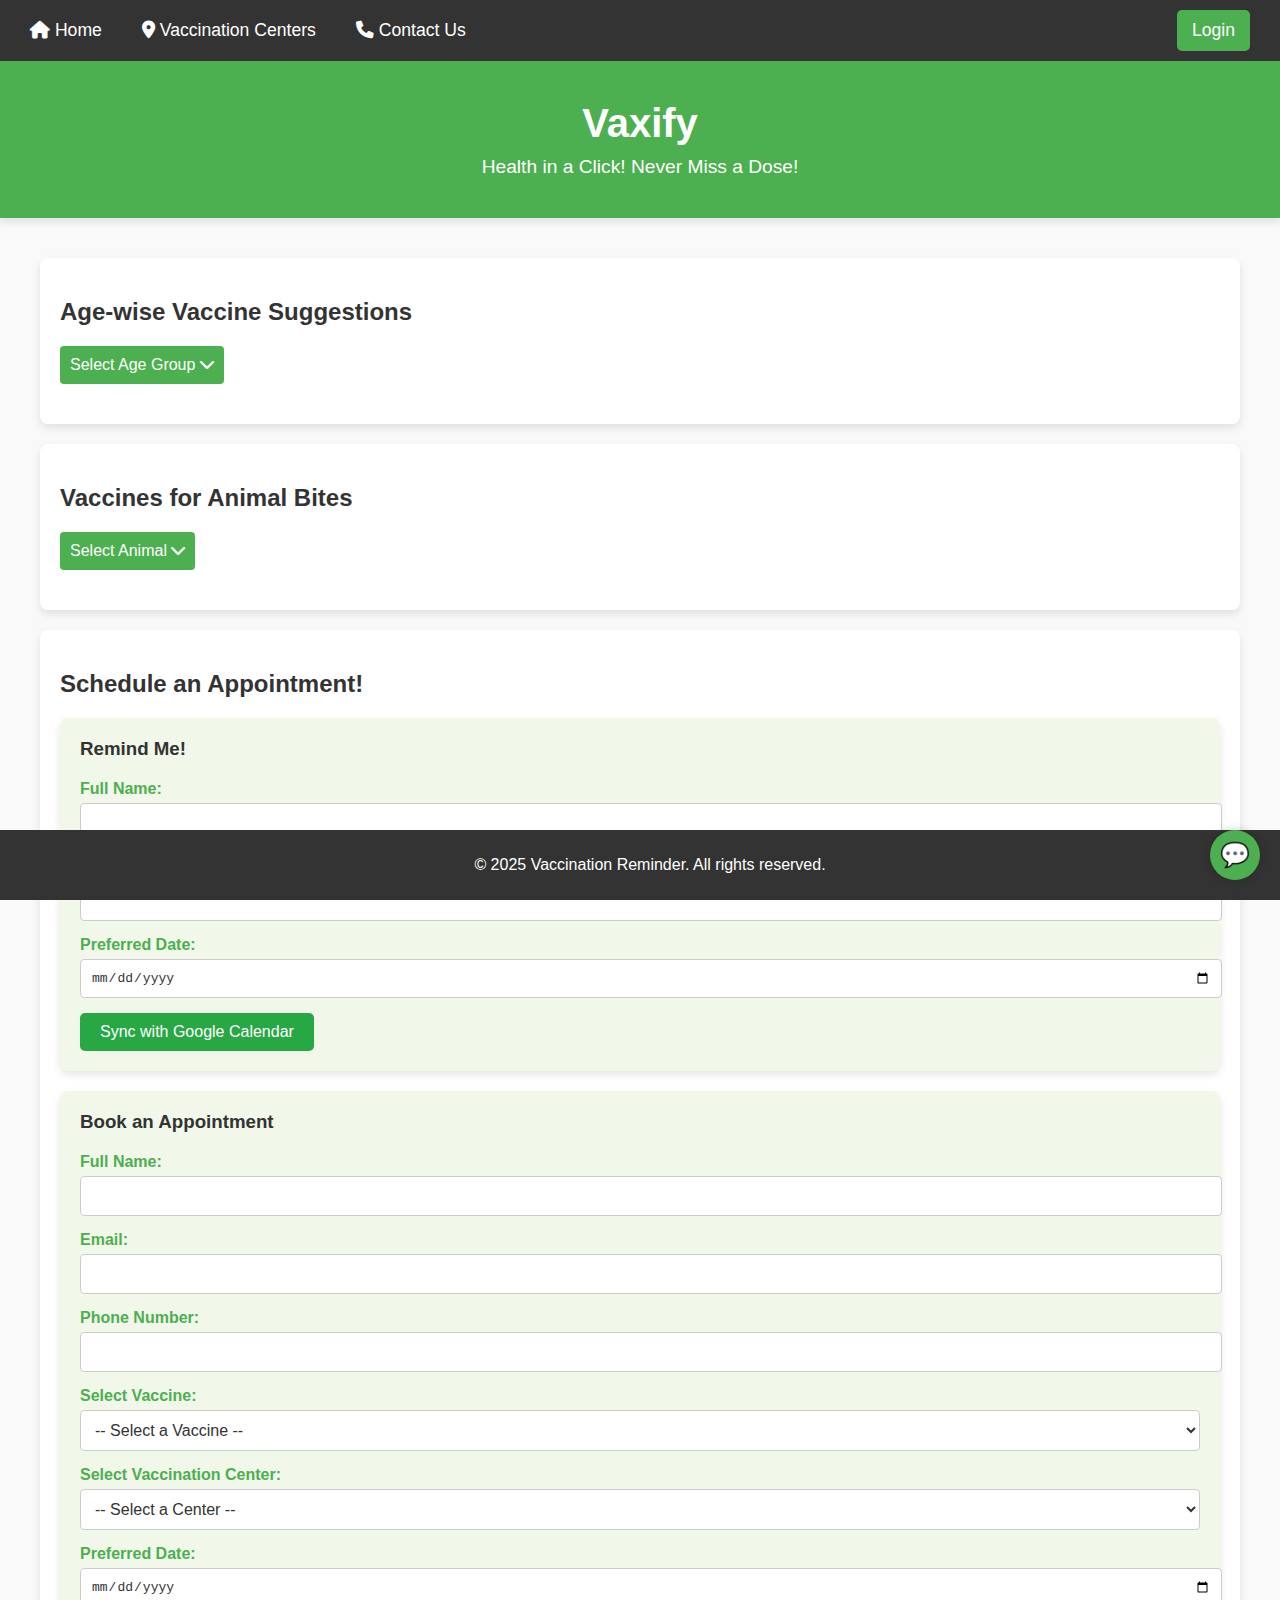
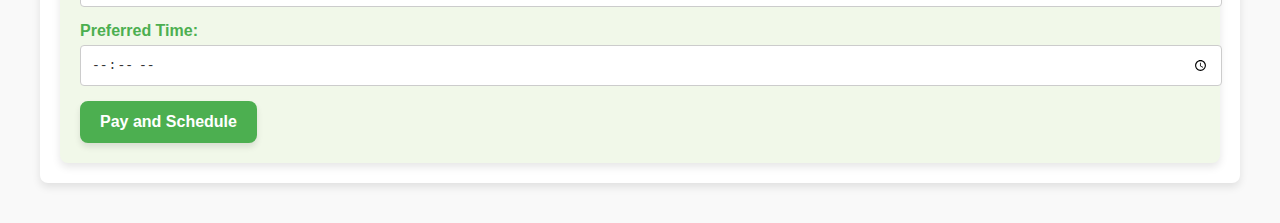
<file: index.html>
<!DOCTYPE html>
<html lang="en">
<head>
    <meta charset="UTF-8">
    <meta name="viewport" content="width=device-width, initial-scale=1.0">
    <title>VAXIFY</title>
    <link rel="stylesheet" href="https://cdnjs.cloudflare.com/ajax/libs/font-awesome/6.0.0-beta3/css/all.min.css">
    <link rel="stylesheet" href="styles.css">
    
</head>
<body>
    <!-- Navbar -->
    <nav>
        <a href='/'><i class="fas fa-home"></i> Home</a>
        <a href='/centers'><i class="fas fa-map-marker-alt"></i> Vaccination Centers</a>
        <a href='/contact'><i class="fas fa-phone"></i> Contact Us</a>
        <div class="auth-buttons">
            <span id="userNameDisplay" ></span>
            <a class='btn' href='login.html' id='loginBtn'>Login</a>

            <link rel="icon" type="image/png" href="/Users/kuhu/Downloads/vaccine.png">

           
        </div>
    </nav>

    <!-- Header -->
    <header>
        <h1>Vaxify</h1>
        <p>Health in a Click! Never Miss a Dose!</p>
    </header>

    <!-- Main Content -->
    <main>
        <button id="agentButton" onclick="toggleChat()">💬</button>

        <div id="chatContainer">
            <div id="header">Vaccine Help Bot</div>
            <div id="chatBox">
                <div>Welcome! How can I assist you with vaccine-related queries?</div>
                <div id="optionsContainer">
                    <button class="optionBtn" onclick="showVaccineInfo()">Know about vaccines</button>
                    <button class="optionBtn" onclick="callAgent()">Call an agent</button>
                </div>
            </div>
            <div id="footer">
                <span>Vaccine Bot</span>
            </div>
        </div>

        <!-- Age-wise Vaccine Suggestions -->
        <section>
            <h2>Age-wise Vaccine Suggestions</h2>
            <div class="dropdown">
                <button class="dropbtn">Select Age Group <i class="fas fa-chevron-down"></i></button>
                <div class="dropdown-content">
                    <a href="#" onclick="showVaccines('0-2')">0-2 Years</a>
                    <a href="#" onclick="showVaccines('3-18')">3-18 Years</a>
                    <a href="#" onclick="showVaccines('19-64')">19-64 Years</a>
                    <a href="#" onclick="showVaccines('65+')">65+ Years</a>
                </div>
            </div>
            <div id="vaccineList" class="vaccine-list"></div>
        </section>

        <!-- Vaccines for Animal Bites -->
        <section>
            <h2>Vaccines for Animal Bites</h2>
            <div class="dropdown">
                <button class="dropbtn">Select Animal <i class="fas fa-chevron-down"></i></button>
                <div class="dropdown-content">
                    <a href="#" onclick="showAnimalVaccines('dog')">Dog Bite</a>
                    <a href="#" onclick="showAnimalVaccines('cat')">Cat Bite</a>
                    <a href="#" onclick="showAnimalVaccines('other')">Other Animal Bites</a>
                </div>
            </div>
            <div id="animalVaccineList" class="vaccine-list"></div>
        </section>

        <!-- Appointment Section -->
        <section>
            <h2>Schedule an Appointment!</h2>
            <div class="appointment-box">
                <h3>Remind Me!</h3>
                <form class="appointment-form" id="appointmentForm">
                    <label for="name">Full Name:</label>
                    <input type="text" id="name" name="name" required>

                    <label for="email">Email:</label>
                    <input type="email" id="email" name="email" required>

                    <label for="date">Preferred Date:</label>
                    <input type="date" id="date" name="date" required>

                    <div id="syncSection">
                        <a
                            href="https://calendar.google.com/calendar/u/0/r"
                            target="_blank"
                            class="sync-link"
                        >
                            Sync with Google Calendar
                        </a>
                    </div>
                </form>
            </div>

            <div class="appointment-box">
                <h3>Book an Appointment</h3>
                <form class="appointment-form" id="paymentForm">
                    <label for="name">Full Name:</label>
                    <input type="text" id="name" name="name" required>

                    <label for="email">Email:</label>
                    <input type="email" id="email" name="email" required>

                    <label for="phone">Phone Number:</label>
                    <input type="tel" id="phone" name="phone" required>

                    <label for="vaccine">Select Vaccine:</label>
                    <select id="vaccine" name="vaccine" required>
                        <option value="">-- Select a Vaccine --</option>
                        <option value="Hepatitis B">Hepatitis B</option>
                        <option value="DTaP">DTaP (Diphtheria, Tetanus, Pertussis)</option>
                        <option value="Hib">Hib (Haemophilus influenzae type b)</option>
                        <option value="IPV">IPV (Polio)</option>
                        <option value="PCV">PCV (Pneumococcal)</option>
                        <option value="RV">RV (Rotavirus)</option>
                        <option value="MMR">MMR (Measles, Mumps, Rubella)</option>
                        <option value="Varicella">Varicella (Chickenpox)</option>
                        <option value="Hepatitis A">Hepatitis A</option>
                        <option value="HPV">HPV (Human Papillomavirus)</option>
                        <option value="MenACWY">MenACWY (Meningococcal)</option>
                        <option value="Tdap">Tdap (Tetanus, Diphtheria, Pertussis)</option>
                        <option value="Influenza">Influenza (Flu)</option>
                        <option value="Shingles">Shingles</option>
                        <option value="Pneumococcal">Pneumococcal (Pneumonia)</option>
                        <option value="COVID-19">COVID-19</option>
                        <option value="Rabies">Rabies</option>
                        <option value="Tetanus">Tetanus</option>
                    </select>

                    <label for="center">Select Vaccination Center:</label>
                    <select id="center" name="center" required>
                        <option value="">-- Select a Center --</option>
                        <option value="Center A">Center A</option>
                        <option value="Center B">Center B</option>
                        <option value="Center C">Center C</option>
                    </select>

                    <label for="date">Preferred Date:</label>
                    <input type="date" id="date" name="date" required>

                    <label for="time">Preferred Time:</label>
                    <input type="time" id="time" name="time" required>

                    <div id="paymentSection">
                        <a href="https://buymeacoffee.com/vaxify" target="_blank" class="payment-button">Pay and Schedule</a>
                    </div>
                </form>
            </div>
        </section>
    </main>

    <!-- Footer -->
    <footer>
        <p>&copy; 2025 Vaccination Reminder. All rights reserved.</p>
    </footer>

    <script src="script.js"></script>

    <script src="https://widget.cxgenie.ai/widget.js" data-aid="e829c883-07fc-4966-bffd-6e19521ae146"data-lang="en"></script>

</body>
</html>
</file>
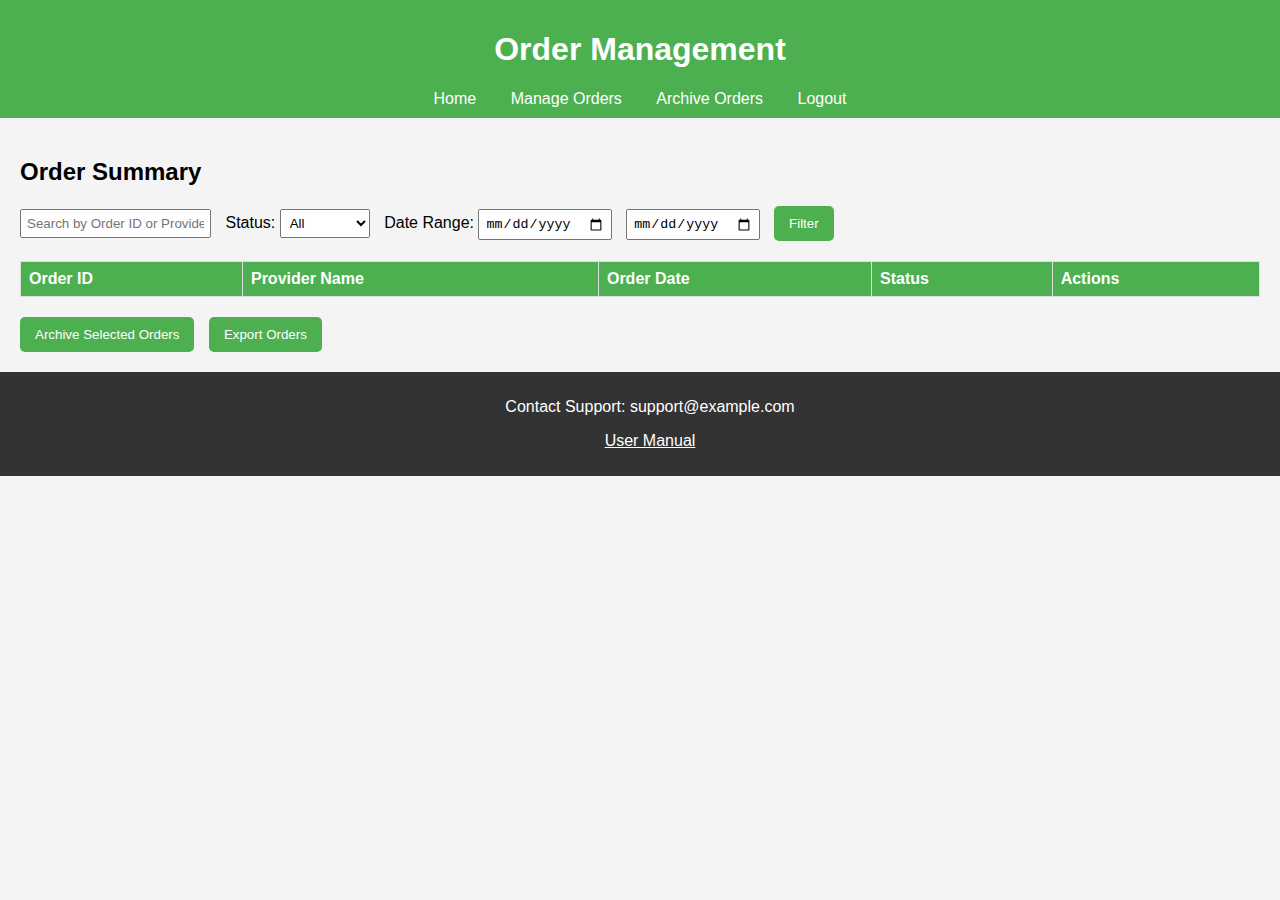
<file: admin.html>
<!DOCTYPE html>
<html lang="en">
<head>
    <meta charset="UTF-8">
    <meta name="viewport" content="width=device-width, initial-scale=1.0">
    <title>Order Management</title>
    <style>
        body {
            font-family: Arial, sans-serif;
            margin: 0;
            padding: 0;
            background-color: #f4f4f4;
        }
        header {
            background: #4CAF50; /* Green background */
            color: white;
            padding: 10px 20px;
            text-align: center;
        }
        nav a {
            color: white;
            text-decoration: none;
            margin: 0 15px;
        }
        main {
            padding: 20px;
        }
        .filter-options {
            margin-bottom: 20px;
        }
        .filter-options input, .filter-options select {
            margin-right: 10px;
            padding: 5px;
        }
        table {
            width: 100%;
            border-collapse: collapse;
            margin-bottom: 20px;
        }
        th, td {
            border: 1px solid #ddd;
            padding: 8px;
            text-align: left;
        }
        th {
            background-color: #4CAF50; /* Green header */
            color: white;
        }
        button {
            background-color: #4CAF50; /* Green button */
            color: white;
            padding: 10px 15px;
            border: none;
            border-radius: 5px;
            cursor: pointer;
            margin-right: 10px;
        }
        button:hover {
            background-color: #45a049; /* Darker green on hover */
        }
        footer {
            text-align: center;
            padding: 10px;
            background: #333;
            color: white;
            position: relative;
            bottom: 0;
            width: 100%;
        }
    </style>
</head>
<body>
    <header>
        <h1>Order Management</h1>
        <nav>
            <a href="index.html">Home</a>
            <a href="manage_orders.html">Manage Orders</a>
            <a href="archive_orders.html">Archive Orders</a>
            <a href="login.html">Logout</a>
        </nav>
    </header>

    <main>
        <section>
            <h2>Order Summary</h2>
            <div class="filter-options">
                <input type="text" id="searchInput" placeholder="Search by Order ID or Provider Name">
                <label for="status">Status:</label>
                <select id="status">
                    <option value="all">All</option>
                    <option value="pending">Pending</option>
                    <option value="approved">Approved</option>
                    <option value="shipped">Shipped</option>
                    <option value="archived">Archived</option>
                </select>
                <label for="date-range">Date Range:</label>
                <input type="date" id="start-date">
                <input type="date" id="end-date">
                <button onclick="filterOrders()">Filter</button>
            </div>
            <table id="orderTable">
                <thead>
                    <tr>
                        <th>Order ID</th>
                        <th>Provider Name</th>
                        <th>Order Date</th>
                        <th>Status</th>
                        <th>Actions</th>
                    </tr>
                </thead>
                <tbody>
                    <!-- Order rows will be populated here -->
                </tbody>
            </table>
            <button id="archive-selected" onclick="archiveSelected()">Archive Selected Orders</button>
            <button id="export-orders" onclick="exportOrders()">Export Orders</button>
        </section>
    </main>

    <footer>
        <p>Contact Support: support@example.com</p>
        <p><a href="user_manual.html" style="color: white;">User  Manual</a></p>
    </footer>

    <script>
        // Sample order data
        const orders = [
            { id: 1, provider: "Provider A", date: "2023-10-01", status: "Pending" },
            { id: 2, provider: "Provider B", date: "2023-10-02", status: "Approved" },
            { id: 3, provider: "Provider C", date: "2023-10-03", status: "Shipped" },
            { id: 4, provider: "Provider D", date: "2023-10-04", status: "Archived" },
        ];

        // Function to display orders in the table
        function displayOrders() {
            const tableBody = document.querySelector('#orderTable tbody');
            tableBody.innerHTML = ""; // Clear previous content

            orders.forEach(order => {
                const row = document.createElement('tr');
                row.innerHTML = `
                    <td>${order.id}</td>
                    <td>${order.provider}</td>
                    <td>${order.date}</td>
                    <td>${order.status}</td>
                    <td>
                        <button onclick="viewOrder(${order.id})">View Details</button>
                    </td>
                `;
                tableBody.appendChild(row);
            });
        }

        // Function to filter orders based on input
        function filterOrders() {
            const searchInput = document.getElementById('searchInput').value.toLowerCase();
            const statusFilter = document.getElementById('status').value;
            const startDate = document.getElementById('start-date').value;
            const endDate = document.getElementById('end-date').value;

            const filteredOrders = orders.filter(order => {
                const matchesSearch = order.provider.toLowerCase().includes(searchInput) || order.id.toString().includes(searchInput);
                const matchesStatus = statusFilter === "all" || order.status.toLowerCase() === statusFilter.toLowerCase();
                const matchesDate = (!startDate || order.date >= startDate) && (!endDate || order.date <= endDate);
                return matchesSearch && matchesStatus && matchesDate;
            });

            const tableBody = document.querySelector('#orderTable tbody');
            tableBody.innerHTML = ""; 

            filteredOrders.forEach(order => {
                const row = document.createElement('tr');
                row.innerHTML = `
                    <td>${order.id}</td>
                    <td>${order.provider}</td>
                    <td>${order.date}</td>
                    <td>${order.status}</td>
                    <td>
                        <button onclick="viewOrder(${order.id})">View Details</button>
                    </td>
                `;
                tableBody.appendChild(row);
            });
        ```javascript
        }

        // Function to view order details
        function viewOrder(orderId) {
            const order = orders.find(o => o.id === orderId);
            if (order) {
                alert(`Order ID: ${order.id}\nProvider: ${order.provider}\nDate: ${order.date}\nStatus: ${order.status}`);
            }
        }

        // Function to archive selected orders (placeholder)
        function archiveSelected() {
            alert("Selected orders have been archived (functionality not implemented).");
        }

        // Function to export orders (placeholder)
        function exportOrders() {
            alert("Orders exported as CSV (functionality not implemented).");
        }

        // Initial display of orders
        displayOrders();
    </script>
</body>
</html>
</file>
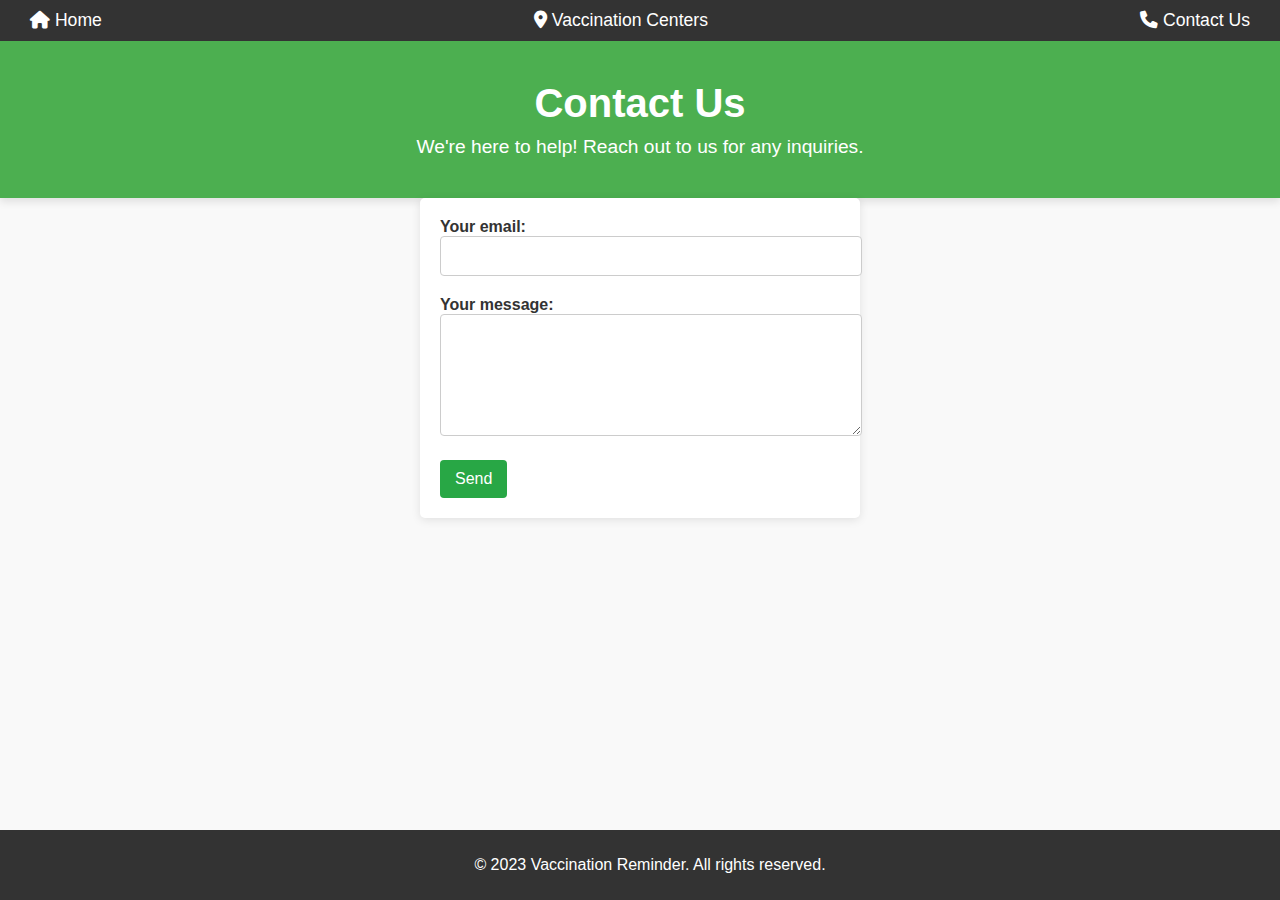
<file: contact.html>
<!DOCTYPE html>
<html lang="en">
<head>
    <meta charset="UTF-8">
    <meta name="viewport" content="width=device-width, initial-scale=1.0">
    <title>Contact Us - Vaccination Reminder</title>
    <link rel="stylesheet" href="https://cdnjs.cloudflare.com/ajax/libs/font-awesome/6.0.0-beta3/css/all.min.css">
    <link rel="stylesheet" href="styles.css">
</head>
<body>
    <!-- Navbar -->
    <nav>
        <a href="index.html"><i class="fas fa-home"></i> Home</a>
        <a href="centers.html"><i class="fas fa-map-marker-alt"></i> Vaccination Centers</a>
        <a href="contact.html"><i class="fas fa-phone"></i> Contact Us</a>
    </nav>

    <!-- Header -->
    <header>
        <h1>Contact Us</h1>
        <p>We're here to help! Reach out to us for any inquiries.</p>
    </header>

    <!-- Main Content -->
    <form action="https://formspree.io/f/xrbegopq" method="POST" class="contact-form">
  <label>
    Your email:
    <input type="email" name="email" id="email">
  </label>
  <label>
    Your message:
    <textarea name="message" id="message"></textarea>
  </label>
<button type="submit">Send</button>
</form>

    <!-- Footer -->
    <footer>
        <p>&copy; 2023 Vaccination Reminder. All rights reserved.</p>
    </footer>

    <script>
        // Function to send email
        function sendEmail() {
            const name = document.getElementById('name').value;
            const email = document.getElementById('email').value;
            const phone = document.getElementById('phone').value;
            const message = document.getElementById('message').value;

            // Replace with your email address
            const recipientEmail = "vaxify.netlify.app";

            // Create the mailto link
            const subject = `Contact Form Submission from ${name}`;
            const body = `Name: ${name}%0D%0AEmail: ${email}%0D%0APhone: ${phone}%0D%0AMessage: ${message}`;
            const mailtoLink = `mailto:${recipientEmail}?subject=${encodeURIComponent(subject)}&body=${encodeURIComponent(body)}`;

            // Open the default email client
            window.location.href = mailtoLink;

            // Clear the form
            document.getElementById('contactForm').reset();
        }
    </script>
</body>
</html>
</file>
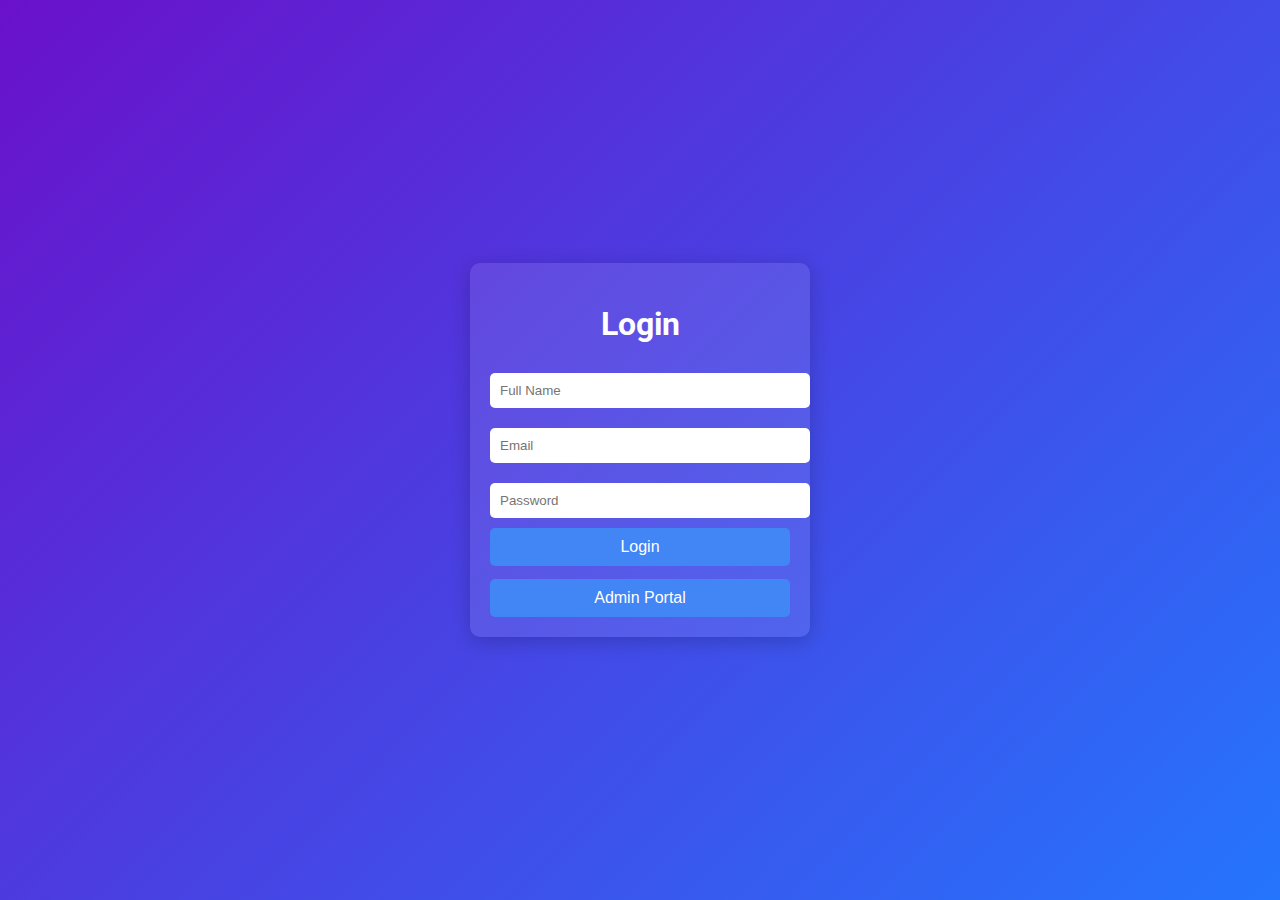
<file: login.html>
<!DOCTYPE html>
<html lang="en">
<head>
    <meta charset="UTF-8">
    <meta name="viewport" content="width=device-width, initial-scale=1.0">
    <title>Login Page</title>
    <link href="https://fonts.googleapis.com/css2?family=Roboto:wght@400;700&display=swap" rel="stylesheet">
    <style>
        body {
            display: flex;
            justify-content: center;
            align-items: center;
            height: 100vh;
            margin: 0;
            background: linear-gradient(135deg, #6a11cb, #2575fc);
            color: white;
            font-family: 'Roboto', sans-serif;
            text-align: center;
        }
        .container {
            background: rgba(255, 255, 255, 0.1);
            padding: 20px;
            border-radius: 10px;
            box-shadow: 0 4px 20px rgba(0, 0, 0, 0.2);
            width: 300px;
        }
        h1 {
            margin-bottom: 20px;
        }
        input {
            width: 100%;
            padding: 10px;
            margin: 10px 0;
            border: none;
            border-radius: 5px;
        }
        button {
            background-color: #4285F4;
            color: white;
            border: none;
            padding: 10px 20px;
            border-radius: 5px;
            cursor: pointer;
            font-size: 16px;
            transition: background-color 0.3s;
            width: 100%;
        }
        button:hover {
            background-color: #357ae8;
        }
    </style>
    <script>
        function login() {
            const name = document.getElementById("name").value;
            const email = document.getElementById("email").value;
            const password = document.getElementById("password").value;
            localStorage.setItem("userName", name);

            // Redirect to the main page after "logging in"
            window.location.href = "/"; // Change this to your main page URL
        }
    </script>
</head>
<body>
    <div class="container">
        <h1>Login</h1>
        <input type="text" id="name" placeholder="Full Name" required>
        <input type="email" id="email" placeholder="Email" required>
        <input type="password" id="password" placeholder="Password" required>
        <button onclick="login()">Login</button><pre></pre>
        <button onclick="window.open('admin.html', '_blank');">Admin Portal</button>
    </div>
</body>
</html>
</file>
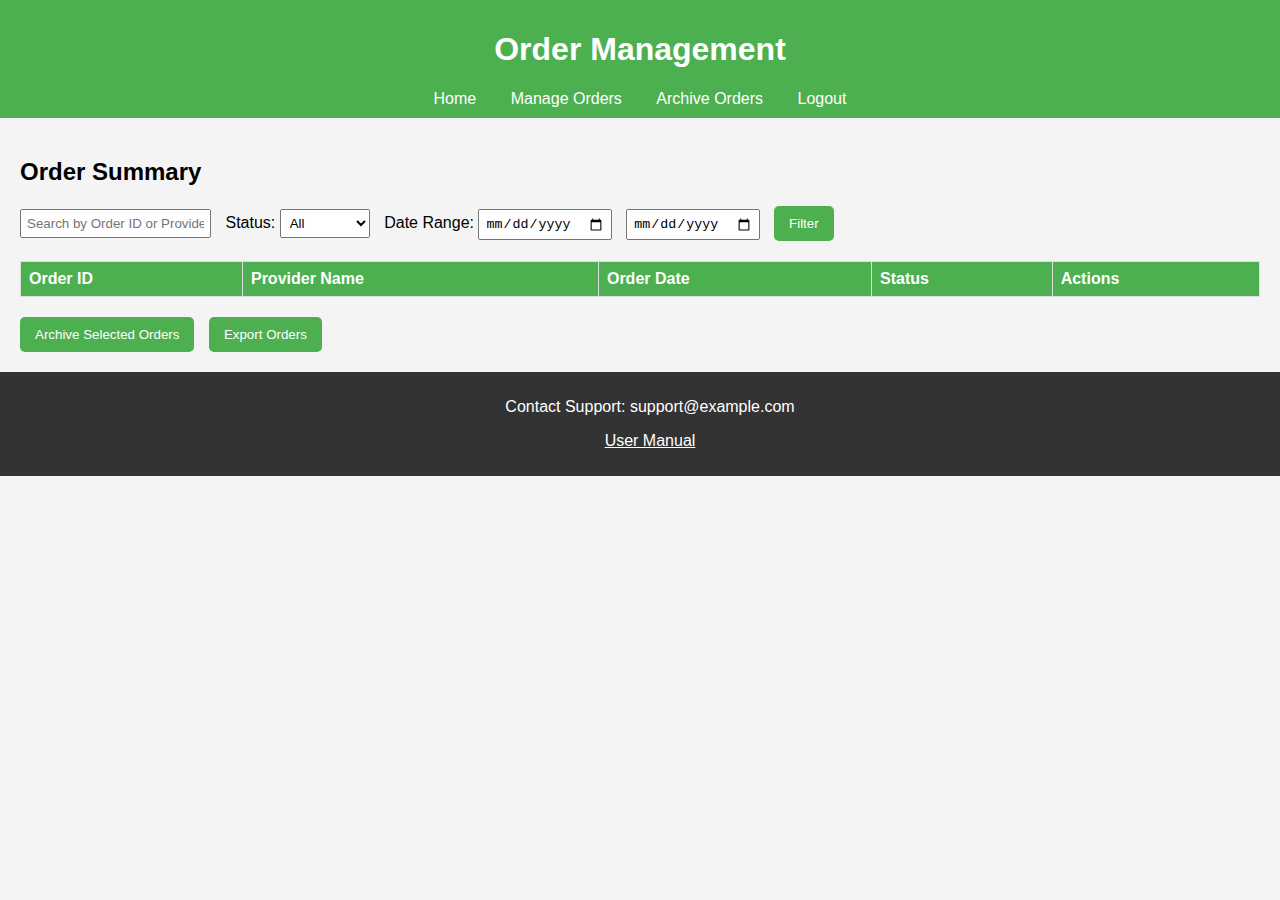
<file: manage_orders.html>
<!DOCTYPE html>
<html lang="en">
<head>
    <meta charset="UTF-8">
    <meta name="viewport" content="width=device-width, initial-scale=1.0">
    <title>Order Management</title>
    <style>
        body {
            font-family: Arial, sans-serif;
            margin: 0;
            padding: 0;
            background-color: #f4f4f4;
        }
        header {
            background: #4CAF50; /* Green background */
            color: white;
            padding: 10px 20px;
            text-align: center;
        }
        nav a {
            color: white;
            text-decoration: none;
            margin: 0 15px;
        }
        main {
            padding: 20px;
        }
        .filter-options {
            margin-bottom: 20px;
        }
        .filter-options input, .filter-options select {
            margin-right: 10px;
            padding: 5px;
        }
        table {
            width: 100%;
            border-collapse: collapse;
            margin-bottom: 20px;
        }
        th, td {
            border: 1px solid #ddd;
            padding: 8px;
            text-align: left;
        }
        th {
            background-color: #4CAF50; /* Green header */
            color: white;
        }
        button {
            background-color: #4CAF50; /* Green button */
            color: white;
            padding: 10px 15px;
            border: none;
            border-radius: 5px;
            cursor: pointer;
            margin-right: 10px;
        }
        button:hover {
            background-color: #45a049; /* Darker green on hover */
        }
        footer {
            text-align: center;
            padding: 10px;
            background: #333;
            color: white;
            position: relative;
            bottom: 0;
            width: 100%;
        }
    </style>
</head>
<body>
    <header>
        <h1>Order Management</h1>
        <nav>
            <a href="home.html">Home</a>
            <a href="manage_orders.html">Manage Orders</a>
            <a href="archive_orders.html">Archive Orders</a>
            <a href="logout.html">Logout</a>
        </nav>
    </header>

    <main>
        <section>
            <h2>Order Summary</h2>
            <div class="filter-options">
                <input type="text" id="searchInput" placeholder="Search by Order ID or Provider Name">
                <label for="status">Status:</label>
                <select id="status">
                    <option value="all">All</option>
                    <option value="pending">Pending</option>
                    <option value="approved">Approved</option>
                    <option value="shipped">Shipped</option>
                    <option value="archived">Archived</option>
                </select>
                <label for="date-range">Date Range:</label>
                <input type="date" id="start-date">
                <input type="date" id="end-date">
                <button onclick="filterOrders()">Filter</button>
            </div>
            <table id="orderTable">
                <thead>
                    <tr>
                        <th>Order ID</th>
                        <th>Provider Name</th>
                        <th>Order Date</th>
                        <th>Status</th>
                        <th>Actions</th>
                    </tr>
                </thead>
                <tbody>
                    <!-- Order rows will be populated here -->
                </tbody>
            </table>
            <button id="archive-selected" onclick="archiveSelected()">Archive Selected Orders</button>
            <button id="export-orders" onclick="exportOrders()">Export Orders</button>
        </section>
    </main>

    <footer>
        <p>Contact Support: support@example.com</p>
        <p><a href="user_manual.html" style="color: white;">User  Manual</a></p>
    </footer>

    <script>
        // Sample order data
        const orders = [
            { id: 1, provider: "Provider A", date: "2023-10-01", status: "Pending" },
            { id: 2, provider: "Provider B", date: "2023-10-02", status: "Approved" },
            { id: 3, provider: "Provider C", date: "2023-10-03", status: "Shipped" },
            { id: 4, provider: "Provider D", date: "2023-10-04", status: "Archived" },
        ];

        // Function to display orders in the table
        function displayOrders() {
            const tableBody = document.querySelector('#orderTable tbody');
            tableBody.innerHTML = ""; // Clear previous content

            orders.forEach(order => {
                const row = document.createElement('tr');
                row.innerHTML = `
                    <td>${order.id}</td>
                    <td>${order.provider}</td>
                    <td>${order.date}</td>
                    <td>${order.status}</td>
                    <td>
                        <button onclick="viewOrder(${order.id})">View Details</button>
                    </td>
                `;
                tableBody.appendChild(row);
            });
        }

        // Function to filter orders based on input
        function filterOrders() {
            const searchInput = document.getElementById('searchInput').value.toLowerCase();
            const statusFilter = document.getElementById('status').value;
            const startDate = document.getElementById('start-date').value;
            const endDate = document.getElementById('end-date').value;

            const filteredOrders = orders.filter(order => {
                const matchesSearch = order.provider.toLowerCase().includes(searchInput) || order.id.toString().includes(searchInput);
                const matchesStatus = statusFilter === "all" || order.status.toLowerCase() === statusFilter.toLowerCase();
                const matchesDate = (!startDate || order.date >= startDate) && (!endDate || order.date <= endDate);
                return matchesSearch && matchesStatus && matchesDate;
            });

            const tableBody = document.querySelector('#orderTable tbody');
            tableBody.innerHTML = ""; // Clear previous content

            filteredOrders.forEach(order => {
                const row = document.createElement('tr');
                row.innerHTML = `
                    <td>${order.id}</td>
                    <td>${order.provider}</td>
                    <td>${order.date}</td>
                    <td>${order.status}</td>
                    <td>
                        <button onclick="viewOrder(${order.id})">View Details</button>
                    </td>
                `;
                tableBody.appendChild(row);
            });
        ```javascript
        }

        // Function to view order details
        function viewOrder(orderId) {
            const order = orders.find(o => o.id === orderId);
            if (order) {
                alert(`Order ID: ${order.id}\nProvider: ${order.provider}\nDate: ${order.date}\nStatus: ${order.status}`);
            }
        }

        // Function to archive selected orders (placeholder)
        function archiveSelected() {
            alert("Selected orders have been archived (functionality not implemented).");
        }

        // Function to export orders (placeholder)
        function exportOrders() {
            alert("Orders exported as CSV (functionality not implemented).");
        }

        // Initial display of orders
        displayOrders();
    </script>
</body>
</html>
</file>
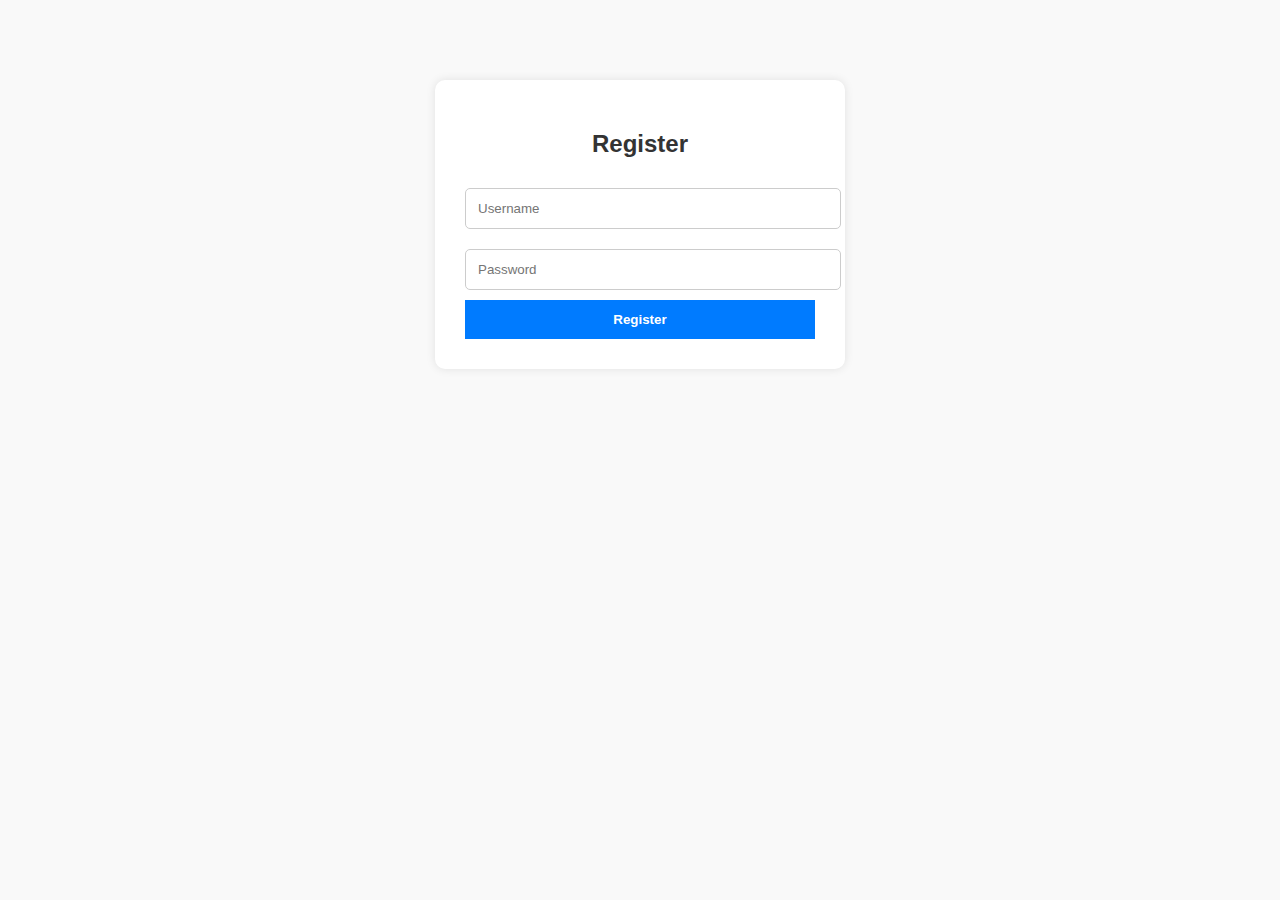
<file: register.html>
<!DOCTYPE html>
<html lang="en">
<head>
    <meta charset="UTF-8">
    <meta name="viewport" content="width=device-width, initial-scale=1.0">
    <title>Register</title>
    <link rel="stylesheet" href="styles.css">
</head>
<body>

    <div class="form-container">
        <h2>Register</h2>
        <form id="registerForm">
            <input type="text" id="registerUsername" class="input-field" placeholder="Username" required>
            <input type="password" id="registerPassword" class="input-field" placeholder="Password" required>
            <button type="submit" class="submit-btn">Register</button>
        </form>
    </div>

    <script>
        document.getElementById("registerForm").addEventListener("submit", function(e) {
            e.preventDefault();
            fetch("https://your-infinityfree-url.com/register.php", {
                method: "POST",
                headers: { "Content-Type": "application/x-www-form-urlencoded" },
                body: `username=${registerUsername.value}&password=${registerPassword.value}`
            }).then(res => res.text()).then(data => alert(data));
        });
    </script>

</body>
</html>
</file>
<file: styles.css>
/* General Styles */
body {
    font-family: 'Arial', sans-serif;
    background-color: #f9f9f9;
    color: #333;
    margin: 0;
    padding: 0;
}

header {
    background-color: #4CAF50;
    color: white;
    padding: 40px 20px;
    text-align: center;
    box-shadow: 0 4px 8px rgba(0, 0, 0, 0.1);
}

header h1 {
    margin: 0;
    font-size: 2.5em;
    animation: fadeInDown 1s ease-in-out;
}

header p {
    margin: 10px 0 0;
    font-size: 1.2em;
    animation: fadeInUp 1s ease-in-out;
}

/* Navbar Styles */
nav {
    background-color: #333;
    padding: 10px;
    display: flex;
    justify-content: center;
    gap: 20px;
    position: sticky;
    top: 0;
    z-index: 1000;
}

nav a {
    color: white;
    text-decoration: none;
    font-size: 1.1em;
    transition: color 0.3s ease;
}

nav a:hover {
    color: #4CAF50;
}

main {
    padding: 20px;
    padding-bottom: 100px; /* To prevent footer overlap */
    max-width: 1200px;
    margin: 0 auto;
}

section {
    background-color: white;
    margin: 20px 0;
    padding: 20px;
    border-radius: 8px;
    box-shadow: 0 4px 8px rgba(0, 0, 0, 0.1);
    animation: fadeIn 1s ease-in-out;
}

.appointment-box {
    margin-top: 20px;
    background-color: #f1f8e9;
    padding: 20px;
    border-radius: 8px;
    box-shadow: 0 4px 8px rgba(0, 0, 0, 0.1);
}

.appointment-box h3 {
    margin-top: 0;
}

/* Dropdown Styles */
.dropdown {
    position: relative;
    display: inline-block;
}

.dropbtn {
    background-color: #4CAF50;
    color: white;
    padding: 10px 20px;
    border: none;
    border-radius: 4px;
    cursor: pointer;
    transition: background-color 0.3s ease;
}

.dropbtn:hover {
    background-color: #45a049;
}

.dropdown-content {
    display: none;
    position: absolute;
    background-color: #f9f9f9;
    min-width: 160px;
    box-shadow: 0 8px 16px rgba(0, 0, 0, 0.2);
    z-index: 1;
}

.dropdown-content a {
    color: #333;
    padding: 12px 16px;
    text-decoration: none;
    display: block;
    transition: background-color 0.3s ease;
}

.dropdown-content a:hover {
    background-color: #f1f1f1;
}

.dropdown:hover .dropdown-content {
    display: block;
}

.vaccine-list {
    display: flex;
    flex-wrap: wrap;
    gap: 15px;
    margin-top: 20px;
}

.vaccine-card {
    background-color: #f1f8e9;
    padding: 15px;
    border-radius: 8px;
    width: calc(33.333% - 20px);
    box-shadow: 0 4px 8px rgba(0, 0, 0, 0.1);
    transition: transform 0.3s ease, box-shadow 0.3s ease;
    position: relative;
    cursor: pointer;
}

.vaccine-card:hover {
    transform: translateY(-5px);
    box-shadow: 0 8px 16px rgba(0, 0, 0, 0.2);
}

.vaccine-card h3 {
    margin: 0;
    color: #2e7d32;
}

.vaccine-card p {
    margin: 10px 0 0;
    font-size: 0.9em;
    color: #555;
}

/* Booking Section Styles */
.appointment-form {
    margin-top: 20px;
}

.appointment-form label {
    display: block;
    margin-bottom: 5px;
    font-weight: bold;
    color: #4CAF50;
}

.appointment-form input,
.appointment-form select {
    width: 100%;
    padding: 10px;
    margin-bottom: 15px;
    border: 1px solid #ccc;
    border-radius: 4px;
    background-color: #fff;
    color: #333;
    font-size: 1em;
    transition: border-color 0.3s ease;
}

.appointment-form input:focus,
.appointment-form select:focus {
    border-color: #4CAF50;
    outline: none;
}

.sync-link {
    background-color: #28a745; /* Green for sync link */
    color: white;
    padding: 10px 20px;
    border-radius: 5px;
    font-size: 16px;
    text-decoration: none; /* Remove underline */
    display: inline-block; /* Make it look like a button */
    transition: background-color 0.3s ease;
}

.sync-link:hover {
    background-color: #218838; /* Darker green on hover */
}

.payment-button {
    display: inline-block;
    background-color: #4CAF50; /* Green background */
    color: white; /* White text */
    padding: 12px 20px; /* Padding for size */
    border: none;
    border-radius: 8px; /* Rounded corners */
    cursor: pointer;
    font-size: 1em;
    font-weight: bold; /* Bold text */
    text-align: center;
    text-decoration: none; /* Remove underline */
    transition: background-color 0.3s ease, transform 0.2s ease, box-shadow 0.3s ease;
    box-shadow: 0 4px 6px rgba(0, 0, 0, 0.1); /* Subtle shadow */
}

.payment-button:hover {
    background-color: #45a049; /* Darker green on hover */
    transform: translateY(-2px); /* Slight lift effect */
    box-shadow: 0 6px 8px rgba(0, 0, 0, 0.15); /* Larger shadow on hover */
}

.payment-button:active {
    transform: translateY(0); /* Reset lift effect on click */
    box-shadow: 0 4px 6px rgba(0, 0, 0, 0.1); /* Reset shadow on click */
}

footer {
    background-color: #333;
    color: white;
    text-align: center;
    padding: 10px;
    position: fixed;
    width: 100%;
    bottom: 0;
}

/* Responsive Design */
@media (max-width: 768px) {
    .vaccine-card {
        width: calc(50% - 20px);
    }
}

@media (max-width: 480px) {
    .vaccine-card {
        width: 100 %;
    }
}

/* Chat Button Styles */
#agentButton {
    position: fixed;
    bottom: 20px;
    right: 20px;
    background-color: #4CAF50;
    color: white;
    border: none;
    border-radius: 50%;
    width: 50px;
    height: 50px;
    cursor: pointer;
    box-shadow: 0 0 10px rgba(0, 0, 0, 0.2);
    font-size: 24px;
    display: flex;
    align-items: center;
    justify-content: center;
    z-index: 1000; /* Ensure it appears above other elements */
}

#chatContainer {
    width: 350px;
    height: 500px;
    position: fixed;
    bottom: 20px;
    right: -400px; /* Start off-screen */
    background-color: #fff;
    box-shadow: 0 0 15px rgba(0, 0, 0, 0.1);
    border-radius: 10px;
    display: flex;
    flex-direction: column;
    overflow: hidden;
    transition: right 0.3s ease; /* Animation for sliding */
}

#header {
    background-color: #4CAF50;
    color: white;
    padding: 10px;
    text-align: center;
    font-size: 16px;
}

#chatBox {
    flex: 1;
    overflow-y: auto;
    padding: 10px;
    background-color: #fafafa;
}

#optionsContainer {
    display: flex;
    flex-direction: column;
    gap: 10px;
    padding: 10px;
}

.optionBtn {
    padding: 12px;
    background-color: #4CAF50;
    color: white;
    border: none;
    border-radius: 5px;
    cursor: pointer;
    text-align: center;
    font-size: 14px;
    transition: background-color 0.3s;
}

.optionBtn:hover {
    background-color: #45a049;
}
.auth-buttons {
    display: flex; /* Use flexbox for alignment */
    align-items: center; /* Center items vertically */
    margin-left: auto; /* Push the buttons to the right */
}

#userNameDisplay {
    margin-right: 10px; /* Space between the username and the login button */
    color: white; /* Change color as needed */
    font-weight: bold; /* Make the username bold */
}

.btn {
    background-color: #4CAF50; /* Green background */
    color: white; /* White text */
    padding: 10px 15px; /* Some padding */
    text-decoration: none; /* No underline */
    border-radius: 5px; /* Rounded corners */
    transition: background-color 0.3s; /* Smooth transition */
}

.btn:hover {
    background-color: #45a049; /* Darker green on hover */
}

/* Login & Register Page */
.form-container {
    width: 350px;
    margin: 80px auto;
    padding: 30px;
    background: white;
    box-shadow: 0px 0px 10px rgba(0, 0, 0, 0.1);
    border-radius: 10px;
    text-align: center;
}
.input-field {
    width: 100%;
    padding: 12px;
    margin: 10px 0;
    border: 1px solid #ccc;
    border-radius: 5px;
}

.submit-btn {
    width: 100%;
    padding: 12px;
    background: #007bff;
    color: white;
    font-weight: bold;
    border: none;
    cursor: pointer;
    transition: 0.3s;
}

.submit-btn:hover {
    background: #0056b3;
}
/* Navbar styles */
nav {
    background: #333;
    color: #fff;
    padding: 10px 20px;
    display: flex;
    justify-content: space-between;
    align-items: center;
}

nav a {
    color: #fff;
    text-decoration: none;
    margin: 0 10px;
}

.auth-buttons {
    display: flex;
    align-items: center;
}

#userNameDisplay {
    margin-right: 10px;
}

/* Header styles */



/* Main content styles */
main {
    padding: 20px;
}

/* Vaccine list styles */
.vaccine-list {
    margin-top: 20px;
}

.vaccine-card {
    background: white;
    padding: 10px;
    margin: 10px 0;
    border-radius: 5px;
    box-shadow: 0 2px 5px rgba(0, 0, 0, 0.1);
}

/* Dropdown styles */
.dropdown {
    position: relative;
    display: inline-block;
}

.dropbtn {
    background-color: #4CAF50;
    color: white;
    padding: 10px;
    font-size: 16px;
    border: none;
    cursor: pointer;
}

.dropdown-content {
    display: none;
    position: absolute;
    background-color: #f9f9f9;
    min-width: 160px;
    box-shadow: 0px 8px 16px 0px rgba(0,0,0,0.2);
    z-index: 1;
}

.dropdown:hover .dropdown-content {
    display: block;
}
.contact-form {
    background-color: #fff;
    border-radius: 5px;
    box-shadow: 0 2px 10px rgba(0, 0, 0, 0.1);
    padding: 20px;
    max-width: 400px;
    margin: auto;
}

.contact-form label {
    display: block;
    margin-bottom: 5px;
    font-weight: bold;
}

.contact-form input[type="email"],
.contact-form textarea {
    width: 100%;
    padding: 10px;
    margin-bottom: 15px;
    border: 1px solid #ccc;
    border-radius: 4px;
    font-size: 16px;
}

.contact-form textarea {
    resize: vertical; /* Allows vertical resizing only */
    height: 100px; /* Default height */
}

.contact-form button {
    background-color: #28a745;
    color: white;
    border: none;
    padding: 10px 15px;
    border-radius: 4px;
    cursor: pointer;
    font-size: 16px;
}

.contact-form button:hover {
    background-color: #218838;
}
</file>
